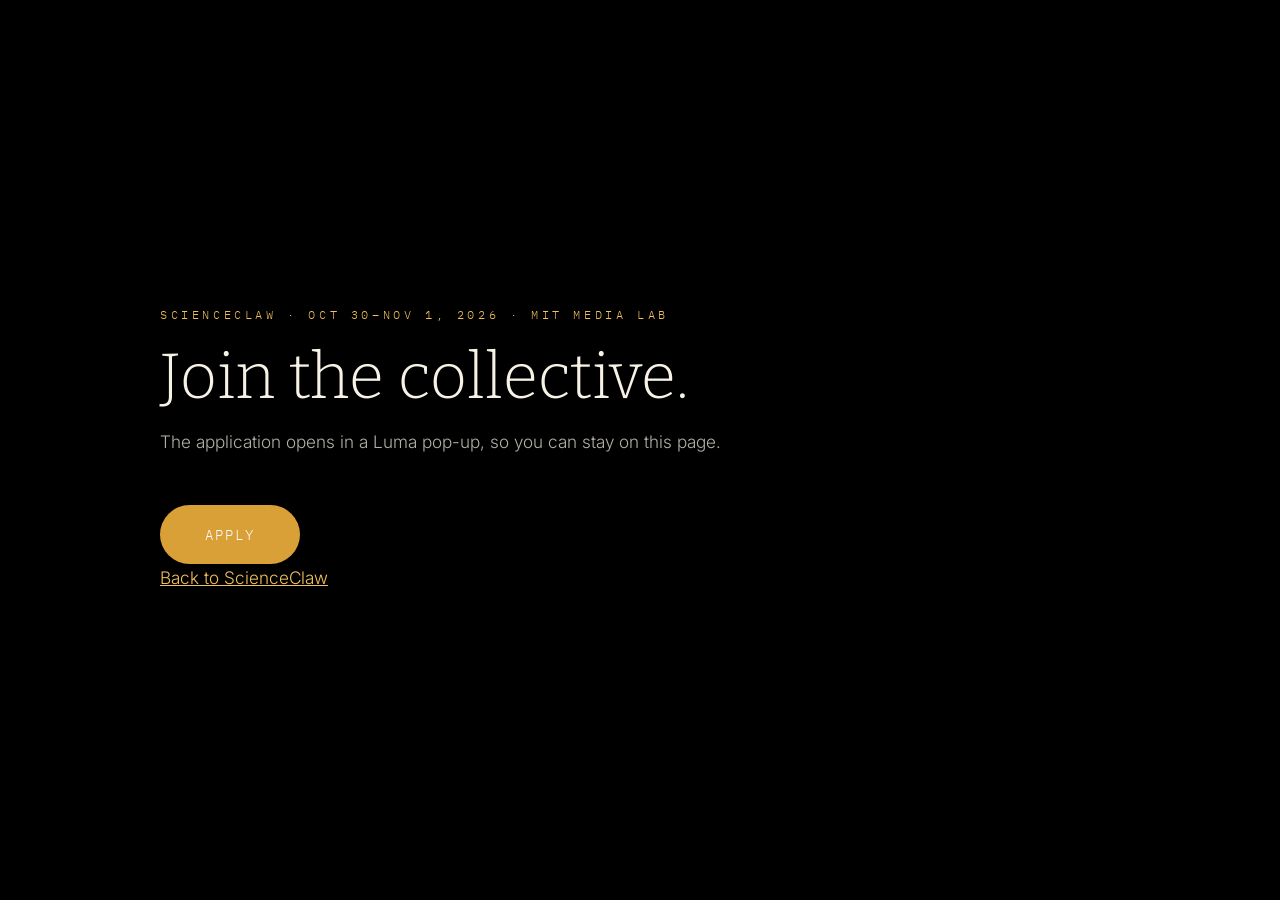
<file: swarm/apply.html>
<!DOCTYPE html>
<html lang="en">
<head>
  <meta charset="UTF-8" />
  <meta name="viewport" content="width=device-width, initial-scale=1.0" />
  <title>Apply — ScienceClaw</title>
  <meta name="description" content="Apply to ScienceClaw at the MIT Media Lab, October 30–November 1, 2026." />
  <link rel="preconnect" href="https://fonts.googleapis.com" />
  <link rel="preconnect" href="https://fonts.gstatic.com" crossorigin />
  <link href="https://fonts.googleapis.com/css2?family=Bitter:ital,opsz,wght@0,6..12,300;0,6..12,400;0,6..12,600;1,6..12,300;1,6..12,400&family=DM+Serif+Display&family=Inter:wght@300;400;500;600&family=IBM+Plex+Mono:wght@400;700&display=swap" rel="stylesheet" />
  <link rel="stylesheet" href="css/styles.css?v=20261010-hero-apply-centered" />
</head>
<body class="apply-page">
  <main class="apply-main">
    <section class="apply-page__inner" aria-labelledby="apply-title">
      <span class="apply__kicker">ScienceClaw · Oct 30–Nov 1, 2026 · MIT Media Lab</span>
      <h1 class="apply-page__title" id="apply-title">Join the collective.</h1>
      <p class="apply-page__sub">The application opens in a Luma pop-up, so you can stay on this page.</p>
      <a class="btn btn--solid btn--big luma-checkout--button" href="https://luma.com/event/evt-lrhAXSeA3Dq8uSI" data-luma-action="checkout" data-luma-event-id="evt-lrhAXSeA3Dq8uSI">Apply</a>
      <p class="apply-page__sub"><a href="index.html">Back to ScienceClaw</a></p>
    </section>
  </main>
  <script id="luma-checkout" src="https://embed.lu.ma/checkout-button.js"></script>
</body>
</html>
</file>
<file: swarm/css/styles.css>
/* ============================================================
   SCIENCECLAW — The Internet of Agents  ·  GOLD FORK
   Abyssal black + glowing gold · stenciled cybernetic anemones
   ============================================================ */

:root {
  --bg: #050505;
  --bg-deep: #000000;
  --ink: #f7f2e6;
  --ink-dim: rgba(247, 242, 230, 0.72);
  --ink-faint: rgba(247, 242, 230, 0.45);
  --accent: #d9a038;
  --accent-warm: #ffdf8a;
  --accent-soft: #f2c15a;
  --line: rgba(217, 160, 56, 0.18);
  --panel: rgba(6, 6, 8, 0.6);
  --serif: "Bitter", Georgia, serif;
  --sans: "Inter", system-ui, sans-serif;
  --mono: "IBM Plex Mono", ui-monospace, monospace;
}

* { margin: 0; padding: 0; box-sizing: border-box; }

html { scroll-behavior: smooth; }

body {
  background: var(--bg-deep);
  color: var(--ink);
  font-family: var(--sans);
  font-weight: 300;
  line-height: 1.65;
  overflow-x: hidden;
  -webkit-font-smoothing: antialiased;
}

::selection { background: var(--accent); color: var(--bg-deep); }

/* ---------- Fixed scene layers ---------- */

#scene {
  position: fixed;
  inset: 0;
  width: 100%;
  height: 100%;
  z-index: 0;
  display: block;
}

.grain {
  position: fixed;
  inset: -50%;
  z-index: 2;
  pointer-events: none;
  opacity: 0.05;
  background-image: url("data:image/svg+xml,%3Csvg xmlns='http://www.w3.org/2000/svg' width='300' height='300'%3E%3Cfilter id='n'%3E%3CfeTurbulence type='fractalNoise' baseFrequency='0.85' numOctaves='2'/%3E%3C/filter%3E%3Crect width='100%25' height='100%25' filter='url(%23n)'/%3E%3C/svg%3E");
  animation: grain 7s steps(10) infinite;
}

@keyframes grain {
  0%,100% { transform: translate(0,0); } 20% { transform: translate(-4%,3%); }
  40% { transform: translate(3%,-5%); } 60% { transform: translate(-3%,-2%); }
  80% { transform: translate(4%,4%); }
}

/* stenciled cybernetic anemone tentacles (left/right edges) */
.tentacle-layer {
  position: fixed;
  inset: 0;
  width: 100%;
  height: 100%;
  z-index: 2;
  pointer-events: none;
  opacity: 0.9;
}

main {
  position: relative;
  z-index: 3;
  transition: opacity 0.5s ease;
}

/* gentle darkening veil over the scene when reading content */
.scene-veil {
  position: fixed;
  inset: 0;
  z-index: 1;
  pointer-events: none;
  background: var(--bg-deep);
  opacity: 0;
  transition: opacity 0.6s ease;
}

body[data-scrolled] .scene-veil { opacity: 0.45; }

/* static fallback if WebGL is unavailable */
body.no-webgl #scene { display: none; }
body.no-webgl {
  background:
    radial-gradient(ellipse 90% 45% at 62% 42%, rgba(217, 160, 56, 0.22), transparent 65%),
    linear-gradient(to top, #1a1204 0%, #050505 38%, #000000 75%);
}

/* ---------- Unified identity and navigation header ---------- */

.nav {
  position: fixed;
  inset: 0 0 auto;
  z-index: 10;
  display: grid;
  grid-template-columns: minmax(600px, 1fr) minmax(640px, 1fr);
  align-items: center;
  color: var(--ink);
  background: rgba(0, 0, 0, 0.76);
  border-bottom: 1px solid var(--line);
  backdrop-filter: blur(14px);
  -webkit-backdrop-filter: blur(14px);
  transition: background 0.35s ease, border-color 0.35s ease;
}

.nav--scrolled {
  background: rgba(0, 0, 0, 0.92);
  border-bottom-color: rgba(217, 160, 56, 0.32);
}

.nav__identity-row {
  width: 100%;
  min-height: 74px;
  padding: 0.55rem 1.5rem;
  display: grid;
  grid-template-columns: minmax(220px, 1.15fr) minmax(0, 3fr);
  align-items: center;
  column-gap: clamp(2rem, 3vw, 3rem);
}

.identity {
  min-width: 0;
  height: 54px;
  display: flex;
  align-items: center;
  justify-content: center;
  gap: 0.72rem;
  padding-inline: clamp(0.45rem, 1vw, 0.9rem);
  color: var(--ink);
  text-decoration: none;
}

.identity img {
  display: block;
  width: auto;
  max-width: 100%;
}

.identity--scienceclaw {
  justify-self: stretch;
  justify-content: flex-start;
}

.identity--scienceclaw .identity__scienceclaw-logo {
  display: block;
  width: 176px;
  max-width: 100%;
  height: auto;
  max-height: 44px;
}

.identity__institutions {
  min-width: 0;
  margin-left: 2rem;
  display: flex;
  align-items: center;
  justify-content: flex-start;
  gap: clamp(2rem, 3vw, 3rem);
}

.identity__institutions > .identity {
  flex: 0 0 auto;
  padding-inline: 0;
}

.identity__scienceclaw-mark {
  height: 40px;
  filter: none;
  animation: scienceclaw-float 3.2s ease-in-out infinite;
}

@keyframes scienceclaw-float {
  0%, 100% { transform: translate3d(0, 2px, 0); }
  50% { transform: translate3d(0, -2px, 0); }
}

.identity__scienceclaw-word {
  font-family: var(--mono);
  font-size: 0.92rem;
  font-weight: 700;
  letter-spacing: 0.26em;
  color: var(--ink);
}

.identity--mit img {
  height: 32px;
  filter: brightness(0) invert(1);
}

.identity--lamm {
  margin-left: -4px;
}

.identity--lamm .identity__lamm-logo {
  display: block;
  width: 190px;
  max-width: none;
  max-height: 40px;
  height: auto;
  filter: invert(1);
}

.identity--e14 img {
  height: 34px;
  filter: brightness(0) invert(1);
}

.identity--e14 { margin-left: 6px; }

.identity--mit,
.identity--lamm,
.identity--e14 {
  opacity: 0.62;
  transition: opacity 0.2s ease, outline-color 0.2s ease;
}

.identity__institutions > a.identity:hover { opacity: 0.82; }

.identity__institutions > a.identity:focus-visible {
  opacity: 0.9;
  outline: 1px solid var(--accent-soft);
  outline-offset: 5px;
  border-radius: 3px;
}

.nav__bar {
  min-height: 74px;
  padding: 0 1.5rem 0 0.75rem;
  display: flex;
  align-items: center;
  justify-content: flex-end;
  gap: clamp(0.75rem, 1.1vw, 1.25rem);
  border-left: 1px solid rgba(217, 160, 56, 0.12);
}

.nav__date {
  display: none;
}

.nav__links {
  display: flex;
  justify-self: center;
  gap: clamp(0.55rem, 0.75vw, 0.75rem);
}

.nav__links a {
  color: var(--ink-dim);
  text-decoration: none;
  font-size: 0.68rem;
  letter-spacing: 0.08em;
  text-transform: uppercase;
  transition: color 0.25s;
}

.nav__links a:hover {
  color: var(--accent-soft);
}

.nav__cta,
.nav__mobile-action {
  font-family: var(--mono);
  font-size: 0.74rem;
  letter-spacing: 0.13em;
  text-transform: uppercase;
  color: var(--bg-deep);
  background: var(--ink);
  padding: 0.48rem 1.15rem;
  border-radius: 999px;
  text-decoration: none;
  transition: transform 0.25s ease, box-shadow 0.25s ease;
}

.nav__cta:hover,
.nav__mobile-action:hover {
  transform: translateY(-2px);
  box-shadow: 0 6px 30px rgba(217, 160, 56, 0.45);
}

.nav__mobile-action {
  display: none;
}

@media (max-width: 1400px) {
  .nav {
    display: block;
  }

  .nav__identity-row {
    min-height: 102px;
    padding: 0.55rem 1rem 0.65rem;
    grid-template-columns: repeat(3, minmax(0, 1fr));
    grid-template-rows: 42px 38px;
    gap: 0.35rem 0.8rem;
  }

  .identity {
    height: 38px;
    padding-inline: 0;
  }

  .identity--scienceclaw {
    grid-column: 1 / 3;
    grid-row: 1;
    justify-self: start;
    justify-content: flex-start;
  }

  .identity__institutions {
    grid-column: 1 / -1;
    grid-row: 2;
    justify-content: flex-start;
    gap: clamp(2rem, 6vw, 4.5rem);
  }

  .identity__scienceclaw-mark {
    height: 30px;
  }

  .identity--scienceclaw .identity__scienceclaw-logo { width: 152px; }

  .identity__scienceclaw-word {
    font-size: 0.78rem;
    letter-spacing: 0.2em;
  }

  .identity--mit img {
    width: min(100%, 96px);
    height: auto;
    max-height: 25px;
  }

  .identity__institutions > .identity--mit {
    width: 96px;
    flex-basis: 96px;
  }

  .identity--lamm .identity__lamm-logo {
    width: 145px;
    max-height: 30px;
  }

  .identity--e14 img {
    height: 27px;
  }

  .nav__mobile-action {
    display: inline-flex;
    grid-column: 3;
    grid-row: 1;
    justify-self: end;
    align-self: center;
    padding: 0.42rem 0.8rem;
    font-size: 0.64rem;
  }

  .nav__bar {
    display: flex;
    min-height: 42px;
    padding: 0 1rem;
    justify-content: flex-start;
    gap: 0;
    overflow: hidden;
    border-top: 1px solid var(--line);
    border-left: 0;
  }

  .nav__links {
    width: 100%;
    justify-content: flex-start;
    gap: 1rem;
    overflow-x: auto;
    scrollbar-width: none;
    -webkit-overflow-scrolling: touch;
  }

  .nav__links::-webkit-scrollbar { display: none; }

  .nav__links a {
    flex: 0 0 auto;
    font-size: 0.68rem;
  }

  .nav__cta { display: none; }

  .hero {
    padding-top: 10rem;
  }

  .apply-main {
    padding-top: 10rem;
  }
}

@media (max-width: 480px) {
  .nav__identity-row {
    min-height: 0;
    grid-template-columns: minmax(10.5rem, 1fr) minmax(0, auto);
    grid-template-rows: auto auto;
    gap: 0.55rem 0.8rem;
    padding-bottom: 0.75rem;
  }

  .identity--scienceclaw {
    grid-column: 1;
  }

  .identity__institutions {
    grid-column: 1 / -1;
    flex-wrap: wrap;
    justify-content: flex-start;
    gap: 1.25rem;
  }

  .nav__mobile-action {
    grid-column: 2;
  }

}

@media (min-width: 1401px) and (max-width: 1500px) {
  .nav__identity-row {
    padding-inline: 1rem;
    grid-template-columns: 185px minmax(0, 1fr);
    column-gap: 10px;
  }

  .identity__scienceclaw-mark { height: 34px; }
  .identity__scienceclaw-word {
    font-size: 0.82rem;
    letter-spacing: 0.22em;
  }

  .identity__institutions { justify-content: flex-start; gap: 40px; }
  .identity--mit img { height: 28px; }

  .identity--lamm .identity__lamm-logo { width: 175px; }
  .identity--e14 img { height: 30px; }
}

/* ---------- Hero ---------- */

.hero {
  min-height: 100vh;
  display: flex;
  flex-direction: column;
  justify-content: center;
  align-items: center;
  text-align: center;
  padding: 7.5rem 1.5rem 4rem;
  position: relative;
  overflow: hidden;
}

/* soft radial shadow behind hero text for readability */
.hero::before {
  content: "";
  position: absolute;
  inset: -10% -20%;
  z-index: -1;
  background: radial-gradient(
    ellipse 55% 48% at 50% 46%,
    rgba(0, 0, 0, 0.82),
    rgba(0, 0, 0, 0.4) 55%,
    transparent 75%
  );
  pointer-events: none;
}

.hero > * { text-shadow: 0 2px 30px rgba(0, 0, 0, 0.7); }

.hero__meta {
  display: flex; align-items: center; gap: 0.9rem;
  font-family: var(--mono);
  font-size: 0.78rem;
  letter-spacing: 0.3em;
  text-transform: uppercase;
  color: var(--ink-dim);
  margin-bottom: 0.9rem;
  animation: fadeUp 1s ease 0.2s both;
}

.hero__meta-dot {
  width: 6px; height: 6px; border-radius: 50%;
  background: var(--accent);
  box-shadow: 0 0 12px var(--accent);
}

.hero__claw {
  display: block;
  width: clamp(82px, 8vw, 120px);
  height: auto;
  margin-bottom: 0.55rem;
  animation: scienceclaw-float 3.2s ease-in-out infinite;
  filter: drop-shadow(0 0 16px rgba(217, 160, 56, 0.28));
}

.hero__title {
  font-family: var(--serif);
  font-weight: 300;
  font-size: clamp(3rem, 8vw, 6.8rem);
  line-height: 1.12;
  letter-spacing: -0.02em;
}

.hero__line { display: block; animation: fadeUp 1.1s cubic-bezier(0.2, 0.7, 0.2, 1) both; }
.hero__line:nth-child(2) { animation-delay: 0.15s; }

.hero__line--subtitle {
  max-width: min(900px, 90vw);
  margin: 0.7em auto 0;
  color: var(--ink-dim);
  font-family: var(--sans);
  font-size: clamp(1rem, 1.65vw, 1.5rem);
  font-weight: 300;
  letter-spacing: 0.01em;
  line-height: 1.4;
  text-transform: none;
}

.hero__title em {
  font-style: italic;
  background: linear-gradient(100deg, var(--accent-warm) 0%, var(--accent) 45%, var(--accent-soft) 100%);
  -webkit-background-clip: text;
  background-clip: text;
  -webkit-text-fill-color: transparent;
}

/* ---------- Apply page ---------- */

.apply-page { background: var(--bg-deep); }

.apply-main {
  min-height: 100svh;
  display: flex;
  align-items: center;
  justify-content: center;
  padding: 7.5rem 2rem 5rem;
}

.apply-page__inner { max-width: 960px; width: 100%; }

.apply-page__title {
  font-family: var(--serif);
  font-weight: 300;
  font-size: clamp(2.4rem, 5vw, 4rem);
  line-height: 1.1;
  margin: 1rem 0 1rem;
}

.apply-page__sub { color: var(--ink-dim); margin-bottom: 3rem; max-width: 52ch; font-size: 1.08rem; }
.apply-page__sub a { color: var(--accent-soft); }

.apply-form { display: grid; gap: 2.6rem; }

.apply-form__section {
  display: grid;
  gap: 2rem;
  padding-top: 2.8rem;
  border-top: 1px solid var(--line);
}

.apply-form > .apply-form__section:first-of-type { padding-top: 0; border-top: 0; }

.apply-form__section-title {
  font-family: var(--serif);
  font-size: 1.9rem;
  font-weight: 300;
  color: var(--ink);
}

.apply-form__grid {
  display: grid;
  gap: 1.7rem;
  grid-template-columns: 1fr 1fr;
}
@media (max-width: 640px) { .apply-form__grid { grid-template-columns: 1fr; } }

.field { display: grid; gap: 0.6rem; }
.field--full { grid-column: 1 / -1; }

.field__label {
  font-family: var(--mono);
  font-size: 0.82rem;
  letter-spacing: 0.14em;
  text-transform: uppercase;
  color: rgba(247, 242, 230, 0.82);
}
.field__label b { color: var(--accent); }

.field input,
.field select,
.field textarea {
  background: rgba(247, 242, 230, 0.04);
  border: 1px solid var(--line);
  border-radius: 8px;
  padding: 1rem 1.1rem;
  min-height: 3.45rem;
  color: var(--ink);
  font: inherit;
  font-size: 1.05rem;
  transition: border-color 0.25s ease, box-shadow 0.25s ease;
}
.field select option { background: var(--bg); color: var(--ink); }
.field textarea { resize: vertical; min-height: 9rem; }

.field__hint {
  color: var(--ink-faint);
  font-size: 0.92rem;
}

.apply-form__section-note {
  color: var(--ink-faint);
  font-size: 0.98rem;
  line-height: 1.6;
}

.team-registration {
  display: grid;
  gap: 1rem;
  padding: 1.4rem;
  border: 1px solid var(--line);
  border-radius: 12px;
  background: rgba(247, 242, 230, 0.025);
}

.team-registration__heading,
.team-registration__controls {
  display: flex;
  align-items: center;
  justify-content: space-between;
  gap: 1rem;
}

.team-registration__heading { flex-wrap: wrap; }
.team-registration__title { margin-bottom: 0.45rem; font-size: 1.35rem; }
.team-registration__controls { flex-wrap: wrap; }
.team-registration__controls .btn { padding: 0.7rem 1rem; }
.team-registration__controls .btn:disabled { opacity: 0.55; cursor: not-allowed; }

.team-member {
  min-width: 0;
  display: grid;
  gap: 1rem;
  padding: 1.2rem;
  border: 1px solid var(--line);
  border-radius: 10px;
}

.team-member__remove {
  justify-self: end;
  padding: 0.2rem 0;
  border: 0;
  background: none;
  color: var(--accent-soft);
  font: inherit;
  text-decoration: underline;
  cursor: pointer;
}

.team-member__remove:focus-visible {
  outline: 2px solid var(--accent);
  outline-offset: 3px;
}

.field input:focus,
.field select:focus,
.field textarea:focus {
  outline: none;
  border-color: var(--accent);
  box-shadow: 0 0 0 3px rgba(217, 160, 56, 0.12);
}

.question-group {
  min-width: 0;
  border: 0;
  padding: 0;
  display: grid;
  gap: 1rem;
}

.field--other { max-width: 440px; }

.apply-form__choices {
  display: flex;
  flex-wrap: wrap;
  gap: 0.9rem 1.7rem;
}

.apply-form__checks { display: grid; gap: 0.8rem; grid-template-columns: 1fr 1fr; }
@media (max-width: 640px) { .apply-form__checks { grid-template-columns: 1fr; } }

.chk { display: flex; gap: 0.7rem; align-items: center; font-size: 1rem; color: var(--ink-dim); cursor: pointer; }
.chk input { accent-color: var(--accent); width: 1.2rem; height: 1.2rem; }

.apply-form__row { display: flex; align-items: center; gap: 1.2rem; margin-top: 0.6rem; }
.apply-form__row button:disabled { opacity: 0.6; cursor: wait; transform: none; }

.apply-form__status {
  font-family: var(--mono);
  font-size: 0.78rem;
  letter-spacing: 0.06em;
  color: var(--accent-soft);
}
.apply-form__status--error { color: #ff9f8a; }

.apply-done { padding: 2rem 0; outline: none; }

.form-honeypot {
  position: absolute;
  width: 1px;
  height: 1px;
  overflow: hidden;
  clip-path: inset(50%);
  white-space: nowrap;
}

@media (max-width: 640px) {
  .apply-main { padding: 7rem 1rem 3rem; }
  .apply-form__row { align-items: flex-start; flex-direction: column; }
  .team-registration { padding: 1rem; }
  .team-registration__controls { align-items: flex-start; flex-direction: column; }
  .team-member { padding: 1rem; }
}

@media (max-width: 480px) {
  .hero { padding-top: 12rem; }
  .apply-main { padding: 12rem 1rem 3rem; }
}


.hero__actions {
  display: flex; justify-content: center; width: 100%; gap: 1rem; margin-top: 2rem;
  animation: fadeUp 1s ease 0.6s both;
}

.hero__deadline {
  display: inline-flex;
  align-items: center;
  gap: 0.4rem;
  margin: 1rem 0 0;
  padding: 0.55rem 1rem;
  border: 1px solid rgba(217, 160, 56, 0.55);
  border-radius: 999px;
  background: rgba(217, 160, 56, 0.12);
  color: var(--accent-soft);
  font-family: var(--mono);
  font-size: clamp(0.72rem, 1.15vw, 0.88rem);
  letter-spacing: 0.04em;
  text-shadow: none;
  animation: fadeUp 1s ease 0.7s both;
}

.hero__deadline strong {
  color: var(--ink);
  font-weight: 700;
}

.hero__stats {
  display: flex; gap: 3rem; margin-top: 4rem;
  animation: fadeUp 1s ease 0.75s both;
}

.stat { display: flex; flex-direction: column; gap: 0.15rem; }

.stat__k {
  font-family: var(--serif);
  font-size: 1.6rem;
  color: var(--ink);
}

.stat__v {
  font-family: var(--mono);
  font-size: 0.68rem;
  letter-spacing: 0.2em;
  text-transform: uppercase;
  color: var(--ink-faint);
}

.hero__scrollcue {
  position: absolute;
  bottom: 2.2rem; left: 50%;
  transform: translateX(-50%);
  width: 1px; height: 56px;
  background: var(--line);
  overflow: hidden;
}

.hero__scrollcue span {
  position: absolute;
  left: 0; top: -50%;
  width: 100%; height: 50%;
  background: linear-gradient(to bottom, transparent, var(--accent-soft));
  animation: cue 2.2s ease-in-out infinite;
}

@keyframes cue { 0% { top: -50%; } 100% { top: 110%; } }

@keyframes fadeUp {
  from { opacity: 0; transform: translateY(28px); }
  to { opacity: 1; transform: translateY(0); }
}

/* ---------- Buttons ---------- */

.btn {
  font-family: var(--mono);
  font-size: 0.8rem;
  letter-spacing: 0.14em;
  text-transform: uppercase;
  text-decoration: none;
  padding: 0.85rem 1.9rem;
  border-radius: 999px;
  transition: transform 0.25s ease, box-shadow 0.25s ease, background 0.25s ease;
  display: inline-block;
}

.btn--solid {
  background: linear-gradient(100deg, var(--accent), var(--accent));
  color: #fff;
}

.btn--solid:hover {
  transform: translateY(-2px);
  box-shadow: 0 10px 40px rgba(217, 160, 56, 0.5);
}

.btn--ghost {
  border: 1px solid var(--line);
  color: var(--ink);
}

.btn--ghost:hover { border-color: var(--accent-soft); color: var(--accent-soft); }

.btn--big { padding: 1.1rem 2.8rem; font-size: 0.9rem; }

.apply .luma-checkout--button { font-size: 1rem; }

/* ---------- Ticker ---------- */

.ticker {
  border-top: 1px solid var(--line);
  border-bottom: 1px solid var(--line);
  overflow: hidden;
  padding: 0.9rem 0;
  background: rgba(0, 0, 0, 0.65);
  backdrop-filter: blur(8px);
  -webkit-backdrop-filter: blur(8px);
}

.ticker__track {
  display: flex;
  white-space: nowrap;
  animation: ticker 28s linear infinite;
  font-family: var(--mono);
  font-size: 0.78rem;
  letter-spacing: 0.28em;
  text-transform: uppercase;
  color: var(--ink-faint);
}

@keyframes ticker { to { transform: translateX(-50%); } }

/* ---------- Sections ---------- */

.section {
  max-width: 1080px;
  margin: 0 auto;
  padding: 10rem 2rem 8rem;
  scroll-margin-top: 4rem;
}

.section__head {
  display: flex;
  align-items: baseline;
  gap: 1.4rem;
  margin-bottom: 3.5rem;
  border-bottom: 1px solid var(--line);
  padding-bottom: 1.4rem;
}

.section__index {
  font-family: var(--mono);
  font-size: 0.8rem;
  color: var(--accent);
  letter-spacing: 0.2em;
}

.section__title {
  font-family: "DM Serif Display", var(--serif);
  font-weight: 400;
  font-size: clamp(2rem, 4.5vw, 3.2rem);
  letter-spacing: -0.02em;
  line-height: 1.15;
}

.section__body { max-width: 780px; }

.lede {
  font-family: var(--serif);
  font-size: clamp(1.3rem, 2.6vw, 1.75rem);
  line-height: 1.45;
  font-weight: 300;
  margin-bottom: 1.6rem;
}

.lede em {
  font-style: italic;
  color: var(--accent-warm);
}

.section__body p + p { margin-top: 1.6rem; }

.section__body p { color: var(--ink-dim); }

.section__body strong { color: var(--ink); font-weight: 500; }

.section__group {
  margin-top: 5rem;
  scroll-margin-top: 9rem;
}

.section__head + .section__group { margin-top: 0; }

.section__subhead {
  margin-bottom: 1.8rem;
  padding-bottom: 1rem;
  border-bottom: 1px solid var(--line);
}

.section__subtitle {
  color: var(--ink);
  font-family: "DM Serif Display", var(--serif);
  font-size: clamp(1.55rem, 2.8vw, 2.1rem);
  font-weight: 400;
  line-height: 1.25;
}

.schedule-grid {
  display: grid;
  grid-template-columns: repeat(3, minmax(0, 1fr));
  gap: 1rem;
}

.schedule-day {
  padding: 1.5rem;
  border: 1px solid var(--line);
  border-radius: 14px;
  background: var(--panel);
  backdrop-filter: blur(10px);
  -webkit-backdrop-filter: blur(10px);
}

.schedule-day__focus {
  margin-bottom: 0.15rem;
  color: var(--ink-faint);
  font-family: var(--mono);
  font-size: 0.62rem;
  letter-spacing: 0.16em;
}

.schedule-day__title {
  margin-bottom: 1rem;
  padding-bottom: 0.85rem;
  border-bottom: 1px solid var(--line);
  color: var(--accent-warm);
  font-family: "DM Serif Display", var(--serif);
  font-size: 1.55rem;
  font-weight: 400;
}

.schedule-events {
  display: grid;
  gap: 1rem;
  list-style: none;
}

.schedule-events li {
  display: grid;
  grid-template-columns: 7rem minmax(0, 1fr);
  align-items: start;
  gap: 0.6rem;
}

.schedule-events time {
  color: var(--accent-soft);
  font-family: var(--mono);
  font-size: 0.82rem;
  line-height: 1.55;
  white-space: nowrap;
}

.schedule-event__details {
  display: grid;
  gap: 0.15rem;
  min-width: 0;
}

.schedule-event__location {
  margin-top: 0.2rem;
  color: var(--ink-dim);
  font-size: 0.78rem;
  line-height: 1.5;
}

.schedule-event__name {
  color: var(--ink);
  font-size: 0.88rem;
  line-height: 1.5;
}

.note {
  margin-top: 2.5rem;
  font-size: 0.85rem;
  color: var(--ink-faint);
  border-left: 2px solid var(--accent);
  padding-left: 1.1rem;
}

.community-partner .section__subhead { margin-bottom: 1.5rem; }

.sponsor-partners .section__subhead { margin-bottom: 1.5rem; }

.sponsor-grid {
  display: grid;
  grid-template-columns: 1fr;
  align-items: stretch;
  gap: 0.85rem;
  width: min(100%, 68rem);
  margin: 0 auto 0.85rem;
}

.sponsor-card {
  display: grid;
  grid-template-columns: minmax(7rem, 0.18fr) minmax(0, 1fr);
  grid-template-rows: 1fr;
  justify-items: stretch;
  align-items: center;
  gap: 1.25rem;
  min-height: 10rem;
  padding: 1.25rem 1.5rem;
  border: 1px solid rgba(255, 255, 255, 0.18);
  border-radius: 12px;
  background: #080808;
  text-align: left;
}

.sponsor-card--nvidia {
  position: relative;
  isolation: isolate;
  overflow: hidden;
  background: #000;
}

.sponsor-card--nvidia::before,
.sponsor-card--nvidia::after {
  content: "";
  position: absolute;
  z-index: 0;
  width: 0.45rem;
  aspect-ratio: 1;
  border-radius: 50%;
  background: radial-gradient(circle, #fff 0 10%, rgba(230, 238, 255, 0.88) 28%, rgba(230, 238, 255, 0) 72%);
  opacity: 0.65;
  pointer-events: none;
}

.sponsor-card--nvidia::before { top: 1.1rem; right: 1.2rem; }
.sponsor-card--nvidia::after { bottom: 1.1rem; left: 1.2rem; }

.sponsor-card--gold { border-color: rgba(217, 160, 56, 0.38); }

.sponsor-card__tier {
  display: inline-block;
  justify-self: start;
  align-self: center;
  width: fit-content;
  padding: 0.45rem 0.8rem;
  border: 1px solid rgba(255, 255, 255, 0.3);
  border-radius: 999px;
  color: #f3f3f3;
  font-family: var(--sans);
  font-size: 0.7rem;
  font-weight: 600;
  letter-spacing: 0.08em;
  text-transform: uppercase;
}

.sponsor-card__tier--platinum {
  border-color: rgba(225, 232, 244, 0.62);
  color: #f4f5f8;
  background-color: #101217;
  background-image: linear-gradient(110deg, transparent 25%, rgba(230, 238, 255, 0.28) 50%, transparent 75%);
  background-size: 240% 100%;
  animation: platinum-shimmer 6s ease-in-out infinite;
}

@keyframes platinum-shimmer {
  0%, 100% { background-position: 100% 50%; }
  50% { background-position: 0 50%; }
}

@media (prefers-reduced-motion: reduce) {
  .sponsor-card__tier--platinum { animation: none; }
}

.sponsor-card__tier--gold {
  border-color: rgba(242, 193, 90, 0.42);
  color: var(--accent-warm);
}

.sponsor-card__nvidia-stage {
  display: flex;
  align-items: center;
  justify-content: center;
  justify-self: center;
  width: min(100%, 18rem);
  min-height: 9rem;
  margin: 0;
  padding: 0;
  background: transparent;
}

.sponsor-card__nvidia-logo {
  display: block;
  width: min(100%, 18rem);
  height: auto;
}

.sponsor-card__builder-logos {
  display: grid;
  grid-template-columns: repeat(3, minmax(0, 1fr));
  grid-auto-rows: minmax(5rem, auto);
  align-items: center;
  justify-items: center;
  gap: 1.25rem 2rem;
  width: 100%;
  min-height: 12rem;
  padding: 0.5rem;
}

/* Keep each logo centered at its existing size inside a keyboard-accessible link. */
.sponsor-link {
  text-decoration: none;
  border-radius: 4px;
}

.sponsor-link:focus-visible {
  outline: 2px solid var(--accent-soft);
  outline-offset: 5px;
}

.sponsor-card__builder-link {
  display: flex;
  align-items: center;
  justify-content: center;
  width: 100%;
  min-width: 0;
  min-height: 3rem;
}

.sponsor-card__builder-logo {
  display: block;
  width: 100%;
  max-width: 10rem;
  height: auto;
  max-height: 4.5rem;
  object-fit: contain;
}

.sponsor-card__builder-formlabs { filter: brightness(0) invert(1); }
.sponsor-card__builder-logo--nebius { max-height: 3rem; }
.sponsor-card__builder-logo--edison { max-width: 9rem; }
.sponsor-card__builder-logo--stifel { max-width: 7rem; }
.sponsor-card__builder-logo--google { max-width: 12rem; }

.other-sponsors {
  display: grid;
  grid-template-columns: minmax(7rem, 0.18fr) minmax(0, 1fr);
  grid-template-rows: 1fr;
  align-items: center;
  gap: 1.25rem;
  min-height: 10rem;
  width: min(100%, 68rem);
  margin: 0 auto;
  padding: 1.25rem 1.5rem;
  border: 1px solid rgba(143, 181, 209, 0.42);
  border-radius: 12px;
  background: #080808;
  text-align: left;
}

.other-sponsors .sponsor-card__tier {
  margin: 0;
}

.sponsor-card__tier--supporter {
  border-color: rgba(143, 181, 209, 0.58);
  color: #b8d1e3;
  background: rgba(143, 181, 209, 0.08);
}

.other-sponsor-grid {
  display: grid;
  grid-template-columns: repeat(6, minmax(0, 1fr));
  align-items: center;
  justify-self: center;
  gap: 0.4rem 0.75rem;
  width: 100%;
  max-width: 44rem;
}

.other-sponsor-tile {
  grid-column: span 2;
  display: flex;
  align-items: center;
  justify-content: center;
  min-width: 0;
  min-height: 6.25rem;
  padding: 0.25rem;
  background: transparent;
}

.other-sponsor-tile:nth-child(4) { grid-column: 2 / span 2; }
.other-sponsor-tile:nth-child(5) { grid-column: 4 / span 2; }

.other-sponsor-tile img {
  display: block;
  width: 72.9%;
  max-width: 8.019rem;
  height: auto;
  max-height: 2.187rem;
  object-fit: contain;
}

/* Preserve the official SVG's clear space while matching the visible wordmark size. */
.other-sponsor-tile--openai img {
  width: 90%;
  max-width: 11.43rem;
  max-height: none;
}

.other-sponsor-tile--alphaxiv img { filter: brightness(0) invert(1); }
.other-sponsor-tile--lila img { max-width: 7.29rem; }

.partner-grid {
  display: grid;
  grid-template-columns: repeat(3, minmax(0, 1fr));
  align-items: center;
  gap: clamp(1rem, 3vw, 2.5rem);
  width: min(100%, 68rem);
  margin-inline: auto;
}

.partner-logo {
  display: flex;
  align-items: center;
  justify-content: center;
  height: 8rem;
  padding: 0.5rem;
  border-radius: 8px;
  background: transparent;
  transition: transform 0.2s ease;
}

.partner-logo img {
  display: block;
  width: 100%;
  max-height: 100%;
  object-fit: contain;
}

.partner-logo:hover { transform: translateY(-3px); }

.partner-logo:focus-visible {
  outline: 2px solid var(--accent-soft);
  outline-offset: 5px;
}

.partner-logo--hardmode img { width: 6.5rem; }
.partner-logo--sundai img { max-width: 12rem; }
.partner-logo--harvard img { width: 5rem; }
.partner-logo--umich img { max-width: 9rem; }
.partner-logo--mit img { max-width: 13rem; filter: brightness(0) invert(1); }
.partner-logo--reactorfield {
  padding: 1rem;
}
.partner-logo--reactorfield img { max-width: 17rem; max-height: 4rem; }

@media (max-width: 820px) {
  .partner-grid { grid-template-columns: repeat(3, minmax(0, 1fr)); }
  .sponsor-grid { grid-template-columns: 1fr; width: min(100%, 68rem); }
  .sponsor-card { grid-template-columns: 1fr; justify-items: center; text-align: center; }
  .sponsor-card__tier { justify-self: center; }
  .sponsor-card__builder-logos { gap: 1.25rem 1.5rem; }
  .other-sponsors { grid-template-columns: 1fr; }
  .other-sponsors .sponsor-card__tier { justify-self: center; }
  .schedule-grid { grid-template-columns: repeat(2, minmax(0, 1fr)); }
  .schedule-day:last-child { grid-column: 1 / -1; }
}

@media (max-width: 480px) {
  .partner-grid { grid-template-columns: repeat(2, minmax(0, 1fr)); }
  .partner-logo--mit { grid-column: 1 / -1; justify-self: center; width: 60%; }
  .sponsor-card, .other-sponsors { padding: 1.25rem; }
  .sponsor-card__builder-logos { grid-template-columns: repeat(2, minmax(0, 1fr)); gap: 1rem 1.5rem; padding: 0; }
  .other-sponsor-tile { min-height: 4rem; }
  .other-sponsor-grid { gap: 0.5rem 0.5rem; }
  .schedule-grid { grid-template-columns: 1fr; }
  .schedule-day:last-child { grid-column: auto; }
}

/* ---------- Prizes and organizers ---------- */

.prize-card {
  max-width: 780px;
  margin: 0 auto;
  padding: clamp(1.6rem, 5vw, 3.6rem);
  border: 1px solid rgba(255, 223, 138, 0.55);
  border-radius: 18px;
  background: linear-gradient(135deg, rgba(217, 160, 56, 0.2), rgba(6, 6, 8, 0.82) 68%);
  box-shadow: 0 18px 70px rgba(217, 160, 56, 0.1);
  text-align: center;
}

.prize-card__eyebrow,
.prize-card__more {
  font-family: var(--mono);
  letter-spacing: 0.13em;
}

.prize-card__eyebrow {
  color: var(--accent-warm);
  font-size: 0.76rem;
}

.prize-card__amount {
  margin-top: 0.6rem;
  color: var(--accent-warm) !important;
  font-family: "DM Serif Display", var(--serif);
  font-size: clamp(3.2rem, 10vw, 6.5rem);
  font-weight: 400;
  letter-spacing: -0.035em;
  line-height: 1.12;
  text-shadow: 0 0 48px rgba(255, 223, 138, 0.16);
}

.prize-card__amount sup {
  display: inline-block;
  margin-left: 0.1em;
  color: var(--ink-faint);
  font-size: 0.28em;
  letter-spacing: 0;
  vertical-align: super;
}

.prize-card__condition {
  max-width: 36rem;
  margin: 1.4rem auto 0;
  color: var(--ink-dim);
  font-size: clamp(0.96rem, 2.2vw, 1.08rem);
  line-height: 1.65;
}

.prize-card__more {
  margin-top: 1.7rem;
  color: var(--accent-soft);
  font-size: 0.72rem;
}

.sponsor-prizes {
  display: grid;
  grid-template-columns: repeat(2, minmax(0, 1fr));
  gap: 1rem;
  max-width: 780px;
  margin: 1.25rem auto 0;
}

.sponsor-prize {
  min-height: 9rem;
  padding: 1.35rem 1.5rem;
  border: 1px solid var(--line);
  border-radius: 14px;
  background: var(--panel);
}

.sponsor-prize__sponsor {
  color: var(--accent-warm);
  font-family: var(--mono);
  font-size: 0.72rem;
  letter-spacing: 0.13em;
  text-transform: uppercase;
}

.sponsor-prize__item {
  margin: 0.55rem 0 0;
  color: var(--ink);
  font-family: var(--serif);
  font-size: clamp(1.2rem, 2.7vw, 1.7rem);
  font-weight: 400;
  line-height: 1.25;
}

.sponsor-prize__item a {
  color: inherit;
  text-decoration-thickness: 0.08em;
  text-underline-offset: 0.12em;
}

.sponsor-prize__item a:hover {
  color: var(--accent-warm);
}

.sponsor-prize__item a:focus-visible {
  border-radius: 2px;
  outline: 2px solid var(--accent-soft);
  outline-offset: 4px;
}

.sponsor-prize__details {
  margin: 0.65rem 0 0;
  color: var(--ink-dim);
  font-size: 0.95rem;
  line-height: 1.55;
}

@media (max-width: 640px) {
  .sponsor-prizes { grid-template-columns: 1fr; }
}

.organizing-team__grid {
  display: grid;
  grid-template-columns: repeat(auto-fit, minmax(min(100%, 15rem), 1fr));
  gap: 1.25rem;
}

.organizer-card {
  min-height: 8.5rem;
  padding: 1.5rem 1.6rem;
  border: 1px solid var(--line);
  border-radius: 14px;
  background: var(--panel);
  backdrop-filter: blur(10px);
  -webkit-backdrop-filter: blur(10px);
  transition: border-color 0.25s ease, transform 0.25s ease;
}

.organizer-card:hover {
  transform: translateY(-3px);
  border-color: rgba(217, 160, 56, 0.45);
}

.organizer-card h4 {
  color: #f5f5f5;
  font-family: "DM Serif Display", var(--serif);
  font-size: 1.35rem;
  font-weight: 400;
  letter-spacing: 0;
  line-height: 1.25;
}

.organizer-card h4 a,
.organizer-card h4 a:visited {
  color: #f5f5f5;
  text-decoration: none;
  transition: color 0.2s ease, opacity 0.2s ease;
}

.organizer-card h4 a:hover {
  color: #ffffff;
  text-decoration: underline;
  text-decoration-color: rgba(255, 255, 255, 0.6);
  text-underline-offset: 0.18em;
}

.organizer-card h4 a:focus-visible {
  color: #ffffff;
  outline: 1px solid rgba(255, 255, 255, 0.7);
  outline-offset: 4px;
  border-radius: 2px;
}

.organizer-card p {
  margin-top: 0.6rem;
  color: rgba(235, 235, 235, 0.68);
  font-size: 0.8rem;
  line-height: 1.55;
}

/* ---------- FAQ ---------- */

.faq__list {
  display: grid;
  gap: 1rem;
  max-width: 780px;
}

.faq__item {
  padding: 1.5rem 1.7rem;
  border: 1px solid var(--line);
  border-radius: 12px;
  background: var(--panel);
}

.faq__item summary {
  display: flex;
  align-items: center;
  justify-content: space-between;
  gap: 1rem;
  color: var(--ink);
  font-family: var(--serif);
  font-size: 1.22rem;
  font-weight: 400;
  cursor: pointer;
  list-style: none;
}

.faq__item summary::-webkit-details-marker {
  display: none;
}

.faq__item summary::after {
  content: "+";
  flex: 0 0 auto;
  color: var(--accent-soft);
  font-family: var(--mono);
  font-size: 1.45rem;
  line-height: 1;
}

.faq__item[open] summary::after {
  content: "−";
}

.faq__item summary:focus-visible {
  outline: 2px solid var(--accent-soft);
  outline-offset: 5px;
  border-radius: 2px;
}

.faq__item summary:hover {
  color: var(--accent-warm);
}

.faq__item p {
  margin-top: 0.65rem;
  color: var(--ink-dim);
}

.faq__item a {
  color: var(--accent-warm);
  text-underline-offset: 0.2em;
}

/* ---------- Cards (Format) ---------- */

.card-grid {
  display: grid;
  grid-template-columns: repeat(auto-fit, minmax(280px, 1fr));
  gap: 1.4rem;
  margin-top: 2.6rem;
}

.card {
  border: 1px solid var(--line);
  border-radius: 14px;
  padding: 1.6rem;
  background: var(--panel);
  backdrop-filter: blur(10px);
  -webkit-backdrop-filter: blur(10px);
  transition: transform 0.35s ease, border-color 0.35s ease, box-shadow 0.35s ease;
}

.card:hover {
  transform: translateY(-5px);
  border-color: rgba(217, 160, 56, 0.45);
  box-shadow: 0 18px 50px rgba(0, 0, 0, 0.45);
}

.card__num {
  display: inline;
  font-family: var(--mono);
  font-size: 0.7rem;
  color: var(--accent-soft);
  letter-spacing: 0.25em;
  margin-right: 0.5rem;
}

.card h4 {
  display: inline;
  font-family: var(--serif);
  font-weight: 400;
  font-size: 1.2rem;
  margin: 0;
}

.card p { margin-top: 0.5rem; font-size: 0.88rem; color: var(--ink-dim); }

/* ---------- Callout ---------- */

.callout {
  margin: 2.2rem 0;
  padding: 1.6rem 1.8rem;
  border: 1px solid rgba(217, 160, 56, 0.35);
  border-radius: 14px;
  background: linear-gradient(120deg, rgba(217, 160, 56, 0.1), rgba(242, 193, 90, 0.06));
  backdrop-filter: blur(8px);
  -webkit-backdrop-filter: blur(8px);
}

.callout p { color: var(--ink) !important; font-family: var(--serif); font-size: 1.1rem; line-height: 1.55; }
.callout em { color: var(--accent-warm); }

/* ---------- Tracks ---------- */

.tracks { display: flex; flex-direction: column; margin-top: 1.5rem; }

.track {
  display: grid;
  grid-template-columns: 90px 1fr 1.2fr;
  gap: 1.5rem;
  align-items: baseline;
  padding: 1.8rem 0.5rem;
  border-bottom: 1px solid var(--line);
  transition: background 0.3s ease, padding-left 0.3s ease;
  cursor: default;
}

.track:first-child { border-top: 1px solid var(--line); }

.track:hover {
  background: linear-gradient(90deg, rgba(217, 160, 56, 0.07), transparent 70%);
  padding-left: 1.2rem;
}

.track__num {
  font-family: var(--mono);
  font-size: 0.75rem;
  color: var(--accent-warm);
  letter-spacing: 0.2em;
}

.track h4 {
  font-family: var(--serif);
  font-weight: 400;
  font-size: clamp(1.3rem, 2.6vw, 1.7rem);
}

.track p { font-size: 0.92rem; color: var(--ink-dim); }

/* ---------- Rubric ---------- */

.rubric {
  margin: 2.8rem 0;
  border: 1px solid var(--line);
  border-radius: 16px;
  overflow: hidden;
  background: var(--panel);
  backdrop-filter: blur(12px);
  -webkit-backdrop-filter: blur(12px);
}

.rubric__row {
  display: grid;
  grid-template-columns: 1.4fr 1fr;
  gap: 2rem;
  padding: 1.7rem 1.8rem;
  border-bottom: 1px solid var(--line);
  align-items: center;
}

.rubric__row:last-child { border-bottom: none; }

.rubric__info h4 {
  font-family: var(--serif);
  font-weight: 400;
  font-size: 1.15rem;
  margin-bottom: 0.35rem;
}

.rubric__info p { font-size: 0.86rem; color: var(--ink-dim); }

.rubric__weight {
  display: flex;
  align-items: center;
  gap: 1rem;
}

.rubric__bar {
  height: 6px;
  width: 0;
  border-radius: 3px;
  background: linear-gradient(90deg, var(--accent-soft), var(--accent), var(--accent-warm));
  box-shadow: 0 0 14px rgba(217, 160, 56, 0.5);
  transition: width 1.3s cubic-bezier(0.2, 0.7, 0.2, 1);
}

.rubric__weight span {
  font-family: var(--mono);
  font-size: 0.9rem;
  color: var(--ink);
  min-width: 3ch;
}

/* ---------- Apply ---------- */

.apply {
  padding: 10rem 2rem;
  text-align: center;
}

.apply__inner {
  max-width: 640px;
  margin: 0 auto;
  border: 1px solid var(--line);
  border-radius: 24px;
  padding: 4.5rem 2.5rem;
  background: var(--panel);
  backdrop-filter: blur(14px);
  -webkit-backdrop-filter: blur(14px);
}

.apply__kicker {
  font-family: var(--mono);
  font-size: 0.75rem;
  letter-spacing: 0.3em;
  text-transform: uppercase;
  color: var(--accent-soft);
}

.apply__title {
  font-family: var(--serif);
  font-weight: 300;
  font-style: italic;
  font-size: clamp(2.6rem, 6vw, 4.2rem);
  margin: 1rem 0 0.8rem;
}

.apply__inner p { color: var(--ink-dim); margin-bottom: 2.2rem; }

.apply__mail {
  display: block;
  margin-top: 1.6rem;
  font-family: var(--mono);
  font-size: 0.8rem;
  color: var(--ink-faint);
  letter-spacing: 0.1em;
}

/* ---------- Footer ---------- */

.footer {
  display: flex;
  align-items: center;
  justify-content: space-between;
  flex-wrap: wrap;
  gap: 1rem 2.5rem;
  padding: 2rem 2.5rem;
  border-top: 1px solid var(--line);
  font-family: var(--mono);
  font-size: 0.7rem;
  letter-spacing: 0.18em;
  text-transform: uppercase;
  color: var(--ink-faint);
  background: rgba(0, 0, 0, 0.75);
  backdrop-filter: blur(10px);
  -webkit-backdrop-filter: blur(10px);
}

.footer__compliance {
  display: flex;
  align-items: center;
  gap: 1.5rem;
  font-size: 0.75rem;
  letter-spacing: 0.08em;
  text-transform: none;
}

.footer a {
  color: var(--ink-dim);
  text-decoration-color: rgba(217, 160, 56, 0.5);
  text-underline-offset: 0.24em;
  transition: color 0.2s ease, outline-color 0.2s ease;
}

.footer a:hover { color: var(--accent-warm); }

.footer a:focus-visible {
  color: var(--accent-warm);
  outline: 1px solid var(--accent-soft);
  outline-offset: 5px;
  border-radius: 2px;
}

/* ---------- Reveal on scroll ---------- */

.reveal {
  opacity: 0;
  transform: translateY(34px);
  transition: opacity 0.9s cubic-bezier(0.2, 0.7, 0.2, 1), transform 0.9s cubic-bezier(0.2, 0.7, 0.2, 1);
}

.reveal--in { opacity: 1; transform: translateY(0); }

/* ---------- Responsive ---------- */

@media (max-width: 820px) {
  .hero__claw { width: 76px; margin-bottom: 0.35rem; }
  .hero__stats { gap: 1.6rem; flex-wrap: wrap; justify-content: center; }
  .track { grid-template-columns: 1fr; gap: 0.4rem; }
  .rubric__row { grid-template-columns: 1fr; gap: 0.9rem; }
  .section { padding: 7.5rem 1.4rem 5rem; }
  .section__head { margin-bottom: 2.8rem; }
  .section__group { margin-top: 3.5rem; }
  .section__head + .section__group { margin-top: 0; }
  .footer { flex-direction: column; gap: 0.5rem; align-items: center; }
  .footer__compliance { justify-content: center; flex-wrap: wrap; gap: 0.5rem 1.25rem; }
}

@media (max-width: 480px) and (max-height: 500px) {
  .hero { padding-top: 7rem; }
  .hero__claw { width: 52px; }
}

@media (prefers-reduced-motion: reduce) {
  .reveal { opacity: 1; transform: none; transition: none; }
  .ticker__track, .grain, .hero__scrollcue span, .identity__scienceclaw-mark, .hero__claw { animation: none; }
  html { scroll-behavior: auto; }
}
</file>
